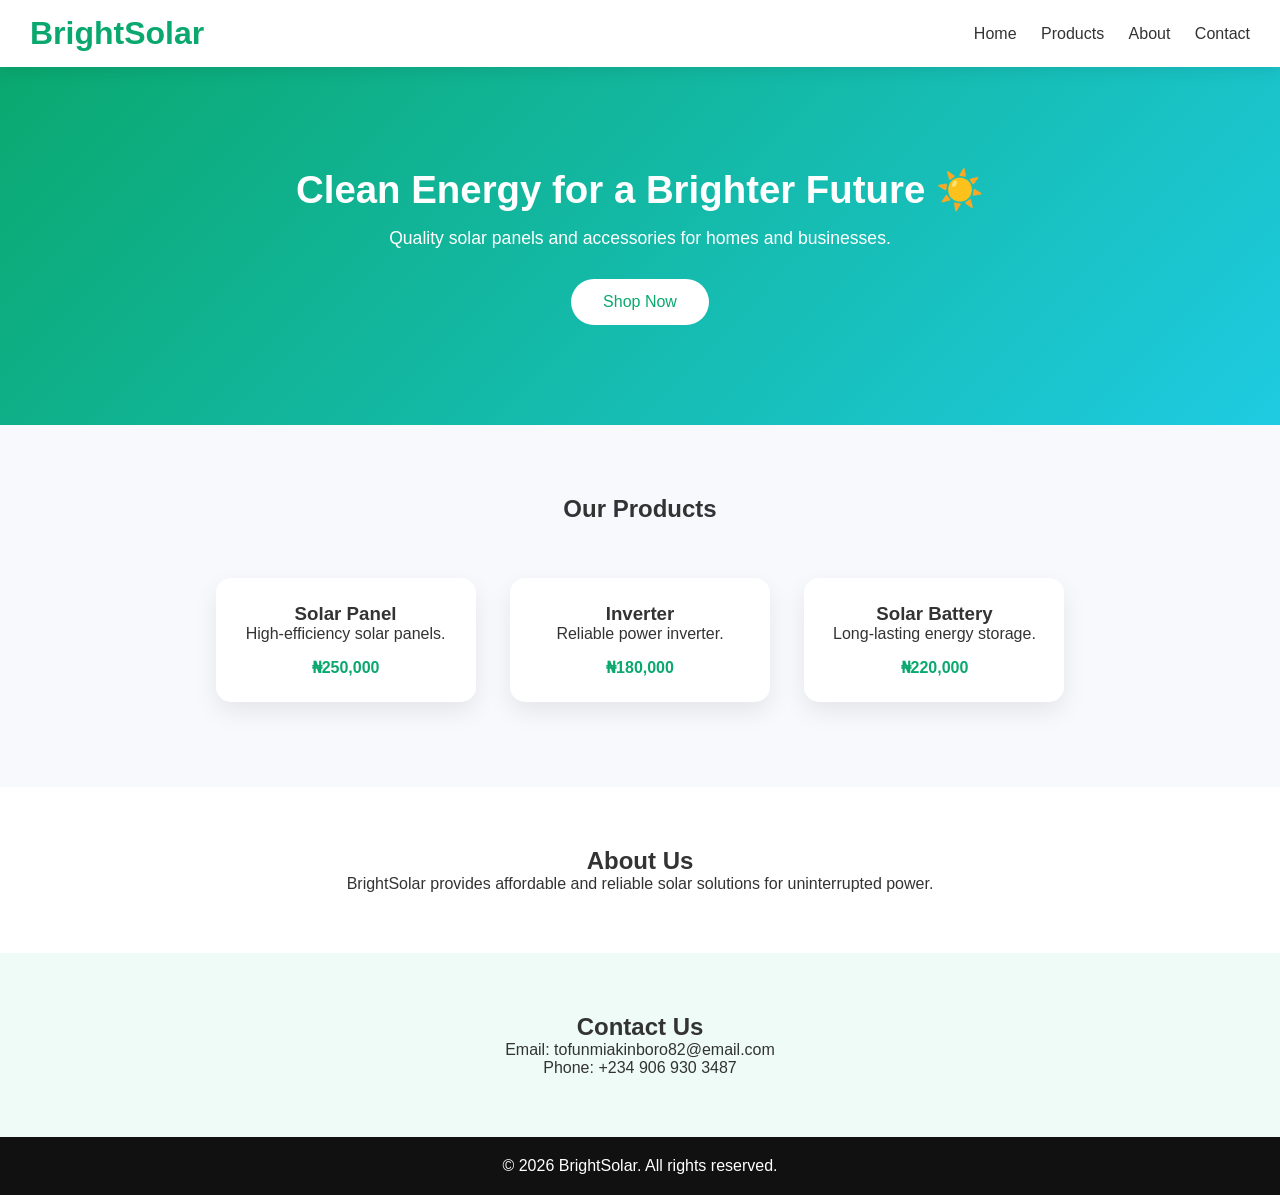
<file: index.html>
<!DOCTYPE html>
<html lang="en">
<head>
    <meta charset="UTF-8">
    <meta name="viewport" content="width=device-width, initial-scale=1.0">
    <title>BrightSolar | Solar Panels & Accessories</title>

    <!-- CSS START -->
    <style>
        * {
            margin: 0;
            padding: 0;
            box-sizing: border-box;
            font-family: "Segoe UI", Tahoma, sans-serif;
        }

        body {
            background: #f7f9fc;
            color: #333;
        }

        /* Header */
        header {
            background: white;
            padding: 15px 30px;
            display: flex;
            justify-content: space-between;
            align-items: center;
            box-shadow: 0 4px 15px rgba(0, 0, 0, 0.08);
            position: sticky;
            top: 0;
            z-index: 100;
        }

        header h1 {
            color: #0aa86f;
        }

        nav a {
            margin-left: 20px;
            text-decoration: none;
            color: #333;
            font-weight: 500;
        }

        nav a:hover {
            color: #0aa86f;
        }

        /* Mobile menu button */
        .menu-btn {
            display: none;
            font-size: 26px;
            background: none;
            border: none;
            cursor: pointer;
        }

        /* Hero */
        .hero {
            background: linear-gradient(135deg, #0aa86f, #1ecbe1);
            color: white;
            padding: 100px 20px;
            text-align: center;
        }

        .hero h2 {
            font-size: 2.4rem;
            margin-bottom: 15px;
        }

        .hero p {
            font-size: 1.1rem;
        }

        .hero button {
            margin-top: 30px;
            padding: 14px 32px;
            border: none;
            border-radius: 30px;
            background: white;
            color: #0aa86f;
            font-size: 16px;
            cursor: pointer;
            transition: 0.3s ease;
        }

        .hero button:hover {
            transform: scale(1.05);
        }

        /* Products */
        .products {
            padding: 70px 20px;
            text-align: center;
        }

        .products h2 {
            margin-bottom: 40px;
        }

        .product-card {
            background: white;
            padding: 25px;
            margin: 15px;
            border-radius: 15px;
            width: 260px;
            display: inline-block;
            box-shadow: 0 10px 25px rgba(0, 0, 0, 0.08);
            transition: 0.3s ease;
        }

        .product-card:hover {
            transform: translateY(-8px);
        }

        .product-card span {
            display: block;
            margin-top: 15px;
            color: #0aa86f;
            font-weight: bold;
        }

        /* About */
        .about {
            background: white;
            padding: 60px 20px;
            text-align: center;
        }

        /* Contact */
        .contact {
            background: #eefbf6;
            padding: 60px 20px;
            text-align: center;
        }

        /* Footer */
        footer {
            background: #111;
            color: white;
            padding: 20px;
            text-align: center;
        }

        /* Mobile View */
        @media (max-width: 768px) {

            header {
                flex-wrap: wrap;
            }

            nav {
                display: none;
                width: 100%;
                text-align: center;
                margin-top: 15px;
            }

            nav a {
                display: block;
                padding: 12px;
            }

            nav.show {
                display: block;
            }

            .menu-btn {
                display: block;
            }

            .product-card {
                width: 90%;
            }
        }
    </style>
    <!-- CSS END -->
</head>

<body>

    <!-- Header -->
    <header>
        <h1>BrightSolar</h1>

        <button class="menu-btn" onclick="toggleMenu()">☰</button>

        <nav id="nav-links">
            <a href="#home">Home</a>
            <a href="#products">Products</a>
            <a href="#about">About</a>
            <a href="#contact">Contact</a>
        </nav>
    </header>

    <!-- Hero -->
    <section id="home" class="hero">
        <h2>Clean Energy for a Brighter Future ☀️</h2>
        <p>Quality solar panels and accessories for homes and businesses.</p>
        <button>Shop Now</button>
    </section>

    <!-- Products -->
    <section id="products" class="products">
        <h2>Our Products</h2>

        <div class="product-card">
            <h3>Solar Panel</h3>
            <p>High-efficiency solar panels.</p>
            <span>₦250,000</span>
        </div>

        <div class="product-card">
            <h3>Inverter</h3>
            <p>Reliable power inverter.</p>
            <span>₦180,000</span>
        </div>

        <div class="product-card">
            <h3>Solar Battery</h3>
            <p>Long-lasting energy storage.</p>
            <span>₦220,000</span>
        </div>
    </section>

    <!-- About -->
    <section id="about" class="about">
        <h2>About Us</h2>
        <p>
            BrightSolar provides affordable and reliable solar solutions
            for uninterrupted power.
        </p>
    </section>

    <!-- Contact -->
    <section id="contact" class="contact">
        <h2>Contact Us</h2>
        <p>Email: tofunmiakinboro82@email.com</p>
        <p>Phone: +234 906 930 3487</p>
    </section>

    <!-- Footer -->
    <footer>
        <p>© 2026 BrightSolar. All rights reserved.</p>
    </footer>

    <!-- JavaScript START -->
    <script>
        // Smooth scrolling
        document.querySelectorAll('nav a').forEach(link => {
            link.addEventListener('click', function (e) {
                e.preventDefault();
                const target = document.querySelector(this.getAttribute('href'));
                target.scrollIntoView({ behavior: 'smooth' });

                document.getElementById('nav-links').classList.remove('show');
            });
        });

        // Mobile menu toggle
        function toggleMenu() {
            document.getElementById('nav-links').classList.toggle('show');
        }
    </script>
    <!-- JavaScript END -->

</body>
</html>
</file>
